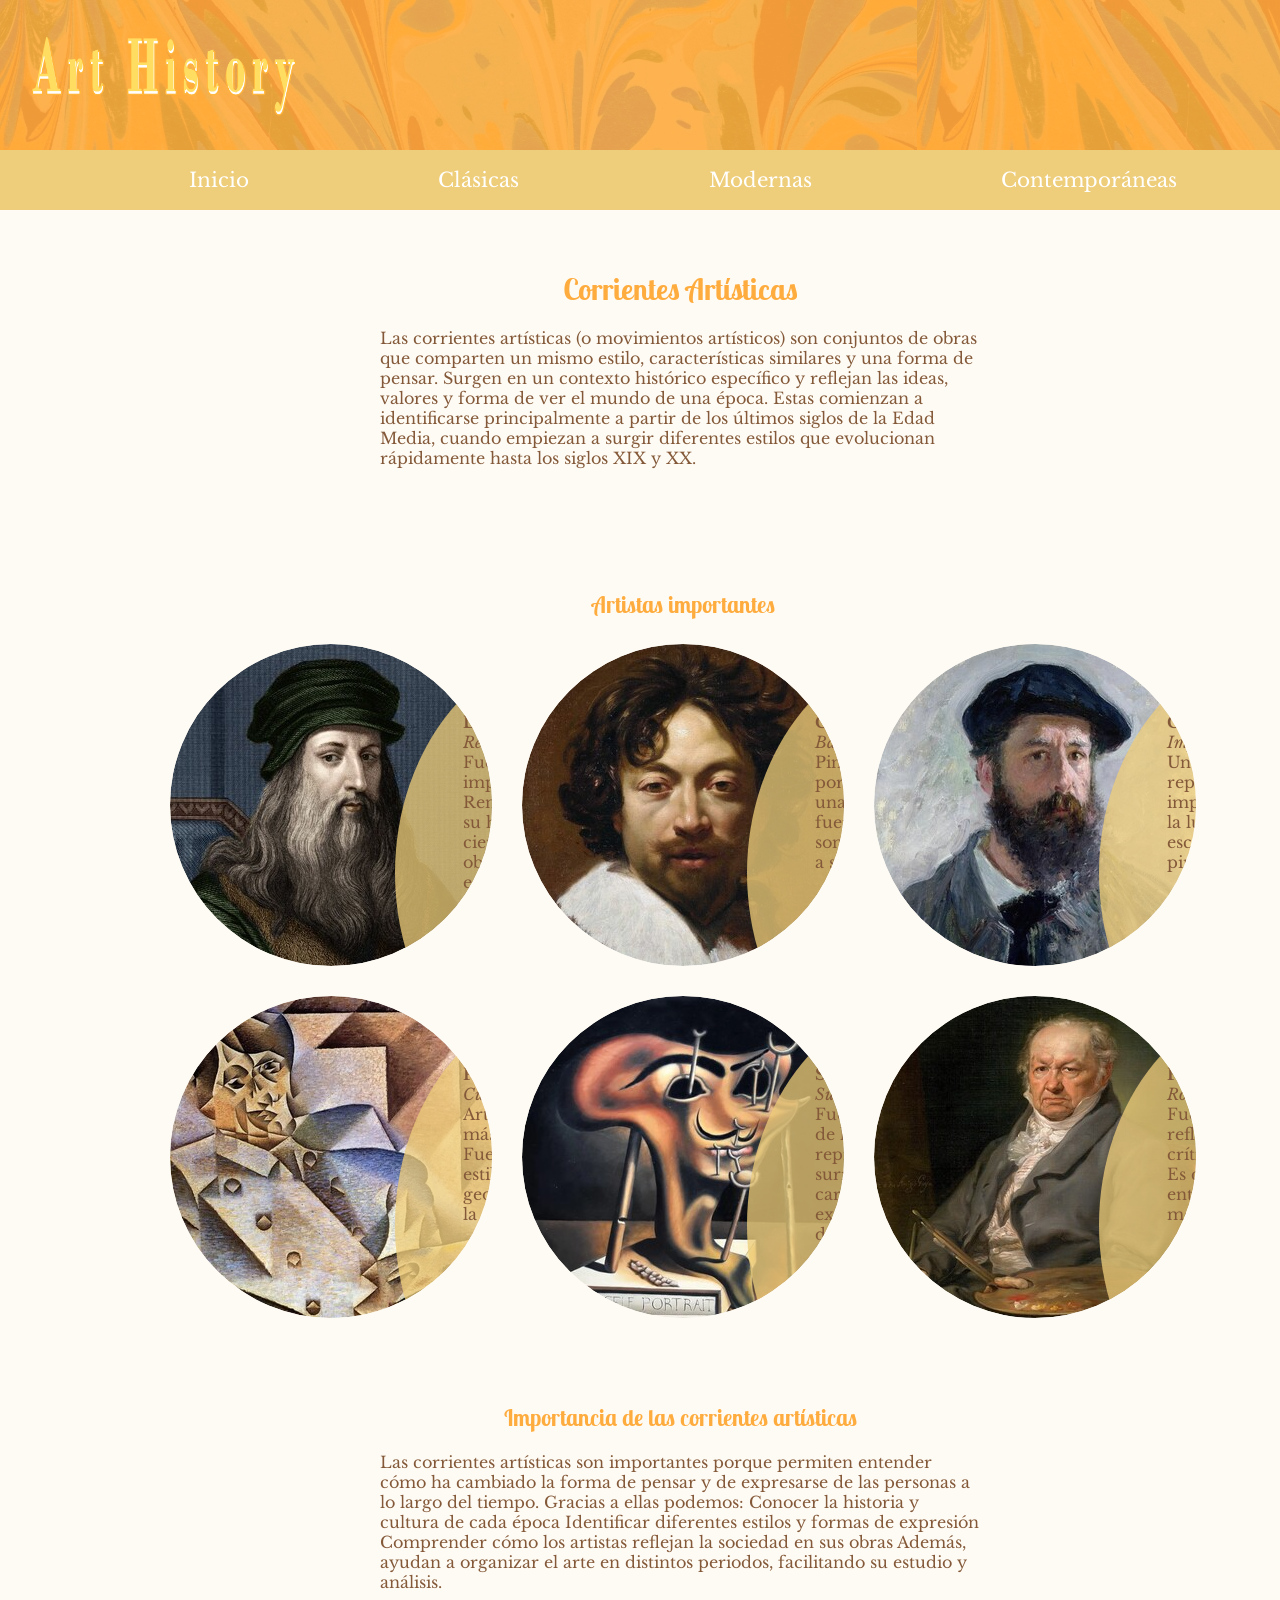
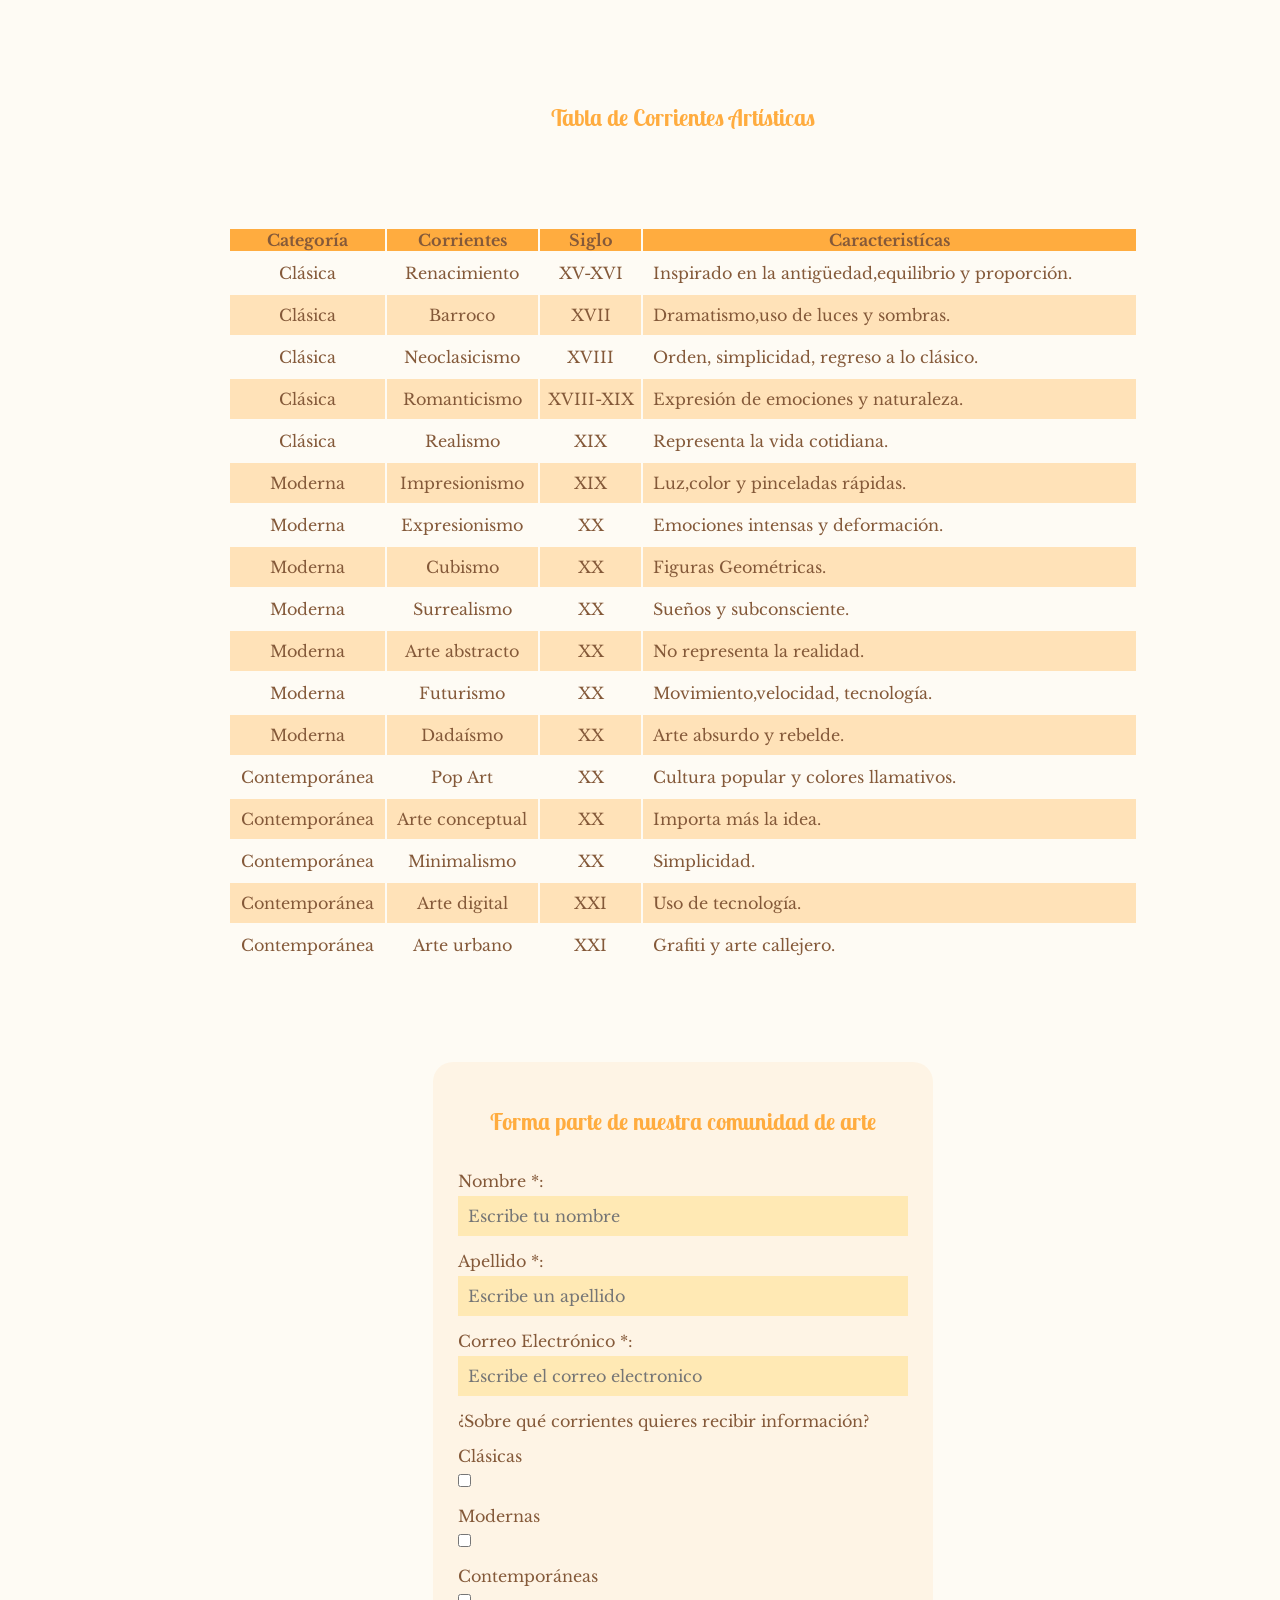
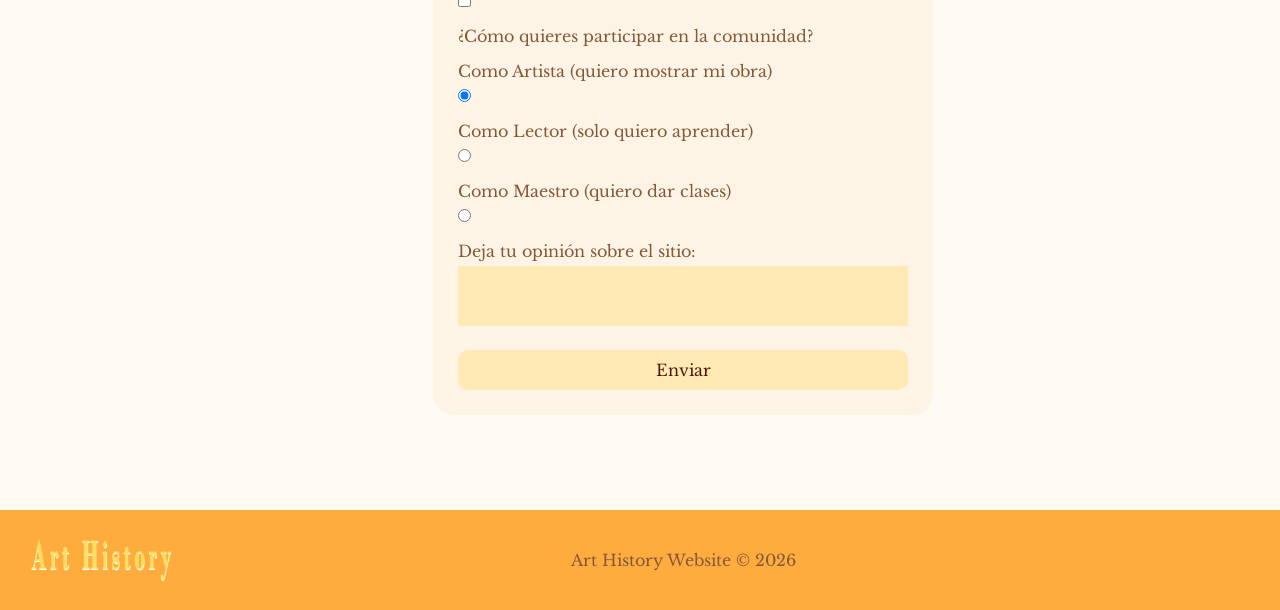
<file: index.html>
<!DOCTYPE html>
<html lang="en">

<head>
    <meta charset="UTF-8">
    <meta name="viewport" content="width=device-width, initial-scale=1.0">
    <title>Corrientes Artisticas</title>
    <link rel="stylesheet" href="css/estilo.css">
    <link href="https://fonts.googleapis.com/css2?family=Carattere&family=Libre+Baskerville:wght@400..700&family=Lobster+Two:ital,wght@0,400;0,700;1,400;1,700&display=swap" rel="stylesheet">
</head>
<body>
    <header>
        <img src="img/logo.png" alt="Logo" class="logo">
    </header>
    <nav>
        <a href="index.html">Inicio</a>
        <a href="index2.html">Clásicas</a>
        <a href="index3.html">Modernas</a>
        <a href="index4.html">Contemporáneas</a>
    </nav>
    <main>
        <section id="corrientes">
                <div class="text">
                    <h1>Corrientes Artísticas</h1>
                    <p> Las corrientes artísticas (o movimientos artísticos) son conjuntos de obras que comparten un mismo
                    estilo, características similares y una forma de pensar. Surgen en un contexto histórico específico y
                    reflejan las ideas, valores y forma de ver el mundo de una época.

                    Estas comienzan a identificarse principalmente a partir de los últimos siglos de la Edad Media, cuando
                    empiezan a surgir diferentes estilos que evolucionan rápidamente hasta los siglos XIX y XX.
                    </p>
                </div>
        </section>
        <h2>Artistas importantes</h2>
        <section id="artistas">
            
                <div class="art">
                    <img src="img/leo.jpg" alt="Leonardo da vinci">
                    <div class="info">
                        <h3>Leonardo da vinci</h3>
                        <p><i>Renacimiento</i></p>
                        <p>Fue uno de los artistas más importantes del Renacimiento. Destacó por su habilidad en la pintura, la
                        ciencia y la anatomía. Sus obras se caracterizan por el equilibrio, la proporción y el realismo.</p>
                    </div>
                </div>
            <div class="art">
                <img src="img/cara.jpg" alt="Caravaggio">
                <div class="info">
                    <h3>Caravaggio</h3>
                    <p><i>Barroco</i></p>
                    <p>Pintor italiano reconocido por el uso del claroscuro, una técnica que utiliza fuertes contrastes
                    entre luz y sombra para dar dramatismo a sus obras.</p>
                </div>
            </div>
            <div class="art">
                <img src="img/monet.jpg" alt="Claude Monet">
                <div class="info">
                    <h3>Claude Monet</h3>
                    <p><i>Impresionismo</i></p>
                    <p>Uno de los principales representantes del impresionismo. Se enfocó en la luz y el color, pintando
                    escenas al aire libre con pinceladas rápidas.</p>
                </div>
        </div>
        <div class="art">
            <img src="img/pablo.jpg" alt="Pablo picasso">
            <div class="info">
                <h3>Pablo Picasso</h3>
                <p><i>Cubismo</i></p>
                <p>Artista español y uno de los más influyentes del siglo XX. Fue cofundador del cubismo, estilo que
                    utiliza formas geométricas para representar la realidad.</p>
            </div>
        </div>
        <div class="art">
            <img src="img/dali.jpg" alt="Salvador Dalí">
            <div class="info">
                <h3>Salvador Dalí</h3>
                <p><i>Surrealismo</i></p>
                <p>Fue un artista español y uno de los principales representantes del surrealismo. Sus obras se
                    caracterizan por imágenes extrañas, sueños y elementos del subconsciente. Utilizaba detalles muy
                    precisos.</p>
            </div>
        </div>
        <div class="art">
            <img src="img/goya.jpg" alt="Francisco de Goya">
            <div class="info">
                <h3>Francisco de Goya</h3>
                <p><i>Romanticismo</i></p>
                <p>Fue un pintor español que reflejó emociones intensas y críticas sociales en sus obras. Es considerado
                un puente entre el arte clásico y el moderno.</p>
            </div>
        </div>
        </section>
        <section id="corrientes">
            <div class="text">
                <h2>Importancia de las corrientes artísticas</h2>
                <p>Las corrientes artísticas son importantes porque permiten entender cómo ha cambiado la forma de pensar y
                de expresarse de las personas a lo largo del tiempo.
                Gracias a ellas podemos:
                Conocer la historia y cultura de cada época
                Identificar diferentes estilos y formas de expresión
                Comprender cómo los artistas reflejan la sociedad en sus obras
                Además, ayudan a organizar el arte en distintos periodos, facilitando su estudio y análisis.</p>
            </div>
        </section>
        <h2>Tabla de Corrientes Artísticas</h2>
        <section id="tabla">
            <table>
                <thead>
                    <tr>
                        <th>Categoría</th>
                        <th>Corrientes</th>
                        <th>Siglo</th>
                        <th>Caracteristícas</th>
                    </tr>
                </thead>
                <tbody>
                    <tr>
                        <td>Clásica</td>
                        <td>Renacimiento</td>
                        <td>XV-XVI</td>
                        <td>Inspirado en la antigüedad,equilibrio y proporción.</td>
                    </tr>
                    <tr>
                        <td>Clásica</td>
                        <td>Barroco</td>
                        <td>XVII</td>
                        <td>Dramatismo,uso de luces y sombras.</td>
                    </tr>
                    <tr>
                        <td>Clásica</td>
                        <td>Neoclasicismo</td>
                        <td>XVIII</td>
                        <td>Orden, simplicidad, regreso a lo clásico.</td>
                    </tr>
                    <tr>
                        <td>Clásica</td>
                        <td>Romanticismo</td>
                        <td>XVIII-XIX</td>
                        <td>Expresión de emociones y naturaleza.</td>
                    </tr>
                    <tr>
                        <td>Clásica</td>
                        <td>Realismo</td>
                        <td>XIX</td>
                        <td>Representa la vida cotidiana.</td>
                    </tr>
                    <tr>
                        <td>Moderna</td>
                        <td>Impresionismo</td>
                        <td>XIX</td>
                        <td>Luz,color y pinceladas rápidas.</td>
                    </tr>
                    <tr>
                        <td>Moderna</td>
                        <td>Expresionismo</td>
                        <td>XX</td>
                        <td>Emociones intensas y deformación.</td>
                    </tr>
                    <tr>
                        <td>Moderna</td>
                        <td>Cubismo</td>
                        <td>XX</td>
                        <td>Figuras Geométricas.</td>
                    </tr>
                    <tr>
                        <td>Moderna</td>
                        <td>Surrealismo</td>
                        <td>XX</td>
                        <td>Sueños y subconsciente.</td>
                    </tr>
                    <tr>
                        <td>Moderna</td>
                        <td>Arte abstracto</td>
                        <td>XX</td>
                        <td>No representa la realidad.</td>
                    </tr>
                    <tr>
                        <td>Moderna</td>
                        <td>Futurismo</td>
                        <td>XX</td>
                        <td>Movimiento,velocidad, tecnología.</td>
                    </tr>
                    <tr>
                        <td>Moderna</td>
                        <td>Dadaísmo</td>
                        <td>XX</td>
                        <td>Arte absurdo y rebelde.</td>
                    </tr>
                    <tr>
                        <td>Contemporánea</td>
                        <td>Pop Art</td>
                        <td>XX</td>
                        <td>Cultura popular y colores llamativos.</td>
                    </tr>
                    <tr>
                        <td>Contemporánea</td>
                        <td>Arte conceptual</td>
                        <td>XX</td>
                        <td>Importa más la idea.</td>
                    </tr>
                    <tr>
                        <td>Contemporánea</td>
                        <td>Minimalismo</td>
                        <td>XX</td>
                        <td>Simplicidad.</td>
                    </tr>
                    <tr>
                        <td>Contemporánea</td>
                        <td>Arte digital</td>
                        <td>XXI</td>
                        <td>Uso de tecnología.</td>
                    </tr>
                    <tr>
                        <td>Contemporánea</td>
                        <td>Arte urbano</td>
                        <td>XXI</td>
                        <td>Grafiti y arte callejero.</td>
                    </tr>
                </tbody>
            </table>
        </section>
        <section class="formulario">
            <h2>Forma parte de nuestra comunidad de arte</h2>
            <form action="#mensaje" method="get">
                <label for="nombre" >Nombre *:</label>
                <input id="nombre" type="text" name="nombre" required placeholder="Escribe tu nombre" class="entrada">

                <label for="apellido">Apellido *:</label>
                <input id="apellido" type="text" name="apellido" required placeholder="Escribe un apellido" class="entrada">

                <label for="correo">Correo Electrónico *:</label>
                <input id="correo" type="email" name="correo" required placeholder="Escribe el correo electronico" class="entrada">
                
                <Label id="pregunta">¿Sobre qué corrientes quieres recibir información?</Label>
                
                <label for="info1">Clásicas</label>
                <input type="checkbox" id="info1" name="tema" value="clasica">

                <label for="info2">Modernas</label>
                <input type="checkbox" id="info2" name="tema" value="moderna">

                <label for="info2">Contemporáneas</label>
                <input type="checkbox" id="info3" name="tema" value="contemporaneas">

                <label>¿Cómo quieres participar en la comunidad?</label>

                <label for="artista">Como Artista (quiero mostrar mi obra)</label>
                <input type="radio" id="artista" name="tipo_miembro" value="artista" checked>

                <label for="lector">Como Lector (solo quiero aprender)</label>
                <input type="radio" id="lector" name="tipo_miembro" value="lector">

                <label for="guia">Como Maestro (quiero dar clases)</label>
                <input type="radio" id="guia" name="tipo_miembro" value="guia">

                <label for="mensaje">Deja tu opinión sobre el sitio:</label>
                <textarea name="mensaje" id="mesaje" class="entrada"></textarea>

                <input type="submit" value="Enviar">

            </form>
            <div id="mensaje" class="registro">
                <div class="confirmacion">
                    <h2 id="conf">¡Registro Recibido!</h2>
                    <p>Gracias por formar parte de nuestra comunidad de arte.</p>
                    <a href="index.html" class="volver">Volver al Inicio</a>
                </div>
            </div>
        </section>
    </main>
    <footer>
        <img src="img/logo.png" alt="Logo" class="logo">
        <p> <small> Art History Website © 2026</small></p>
    </footer>
</body>


</html>
</file>
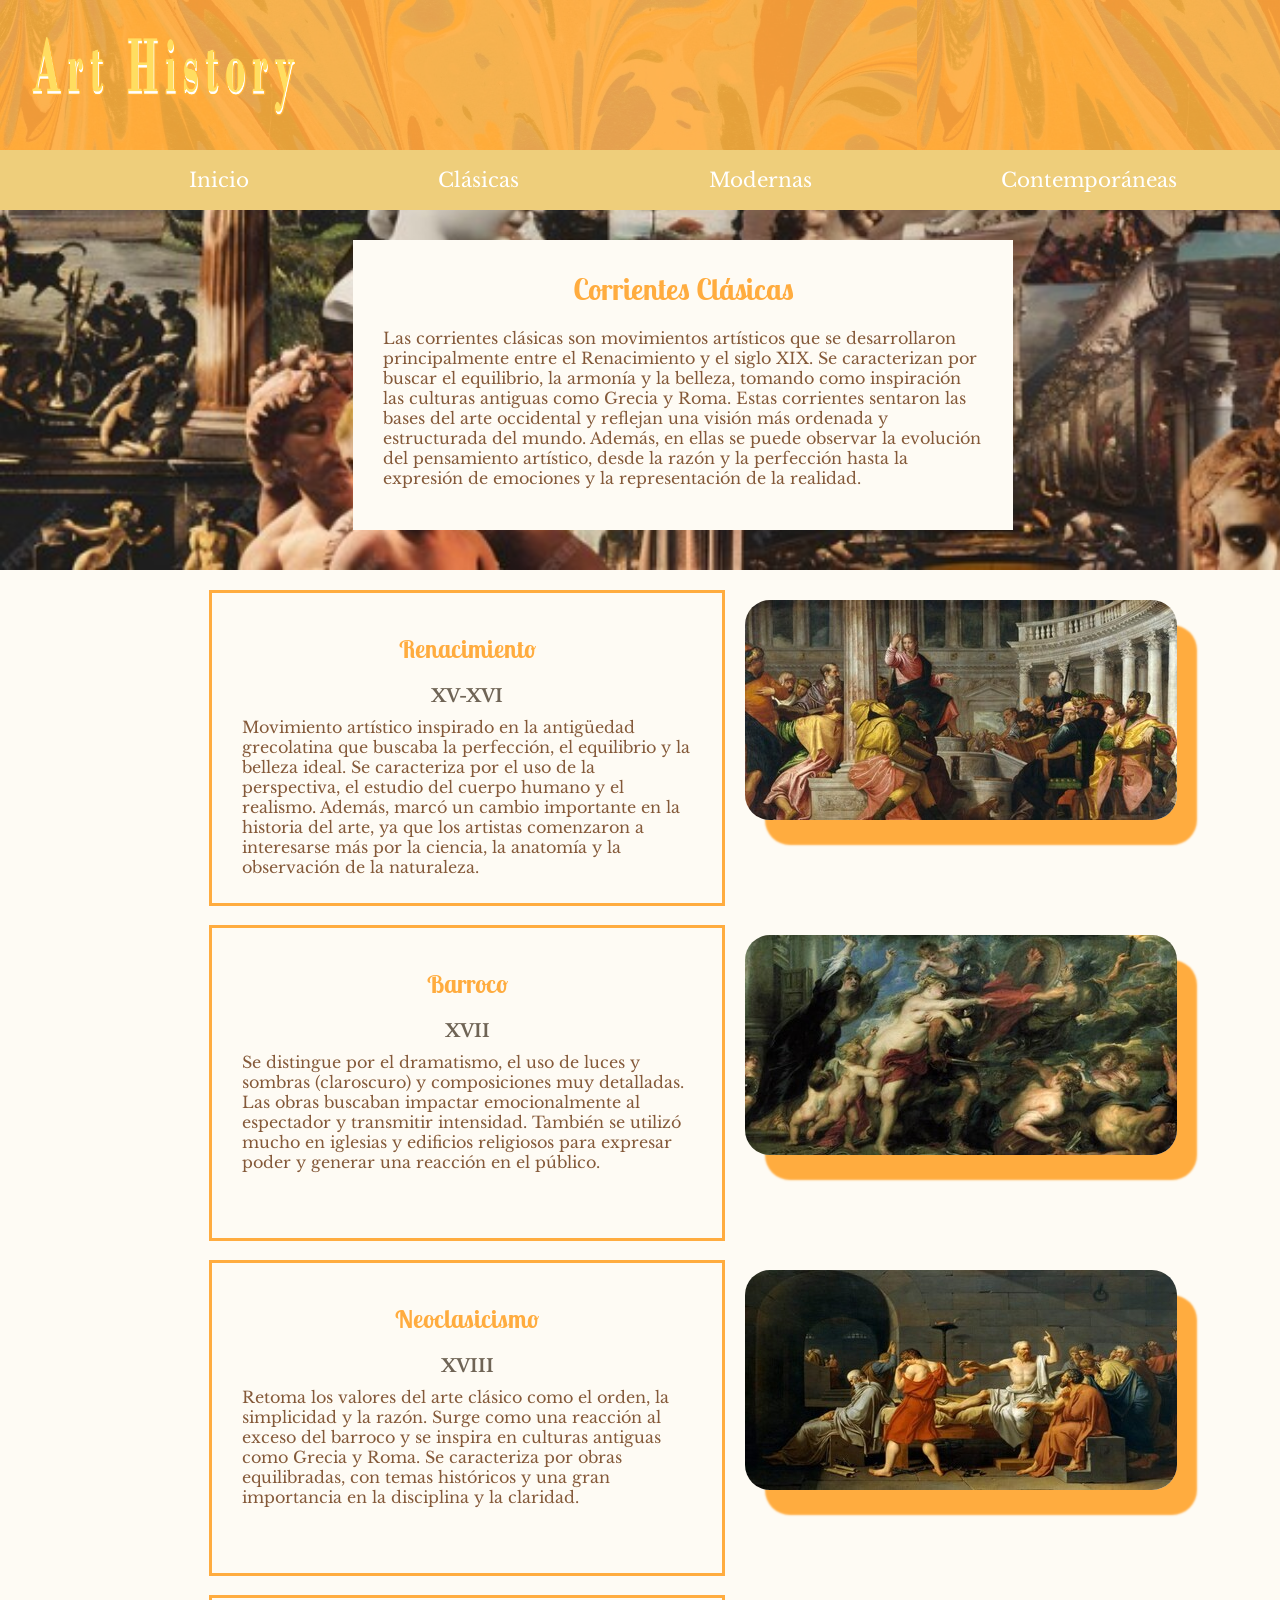
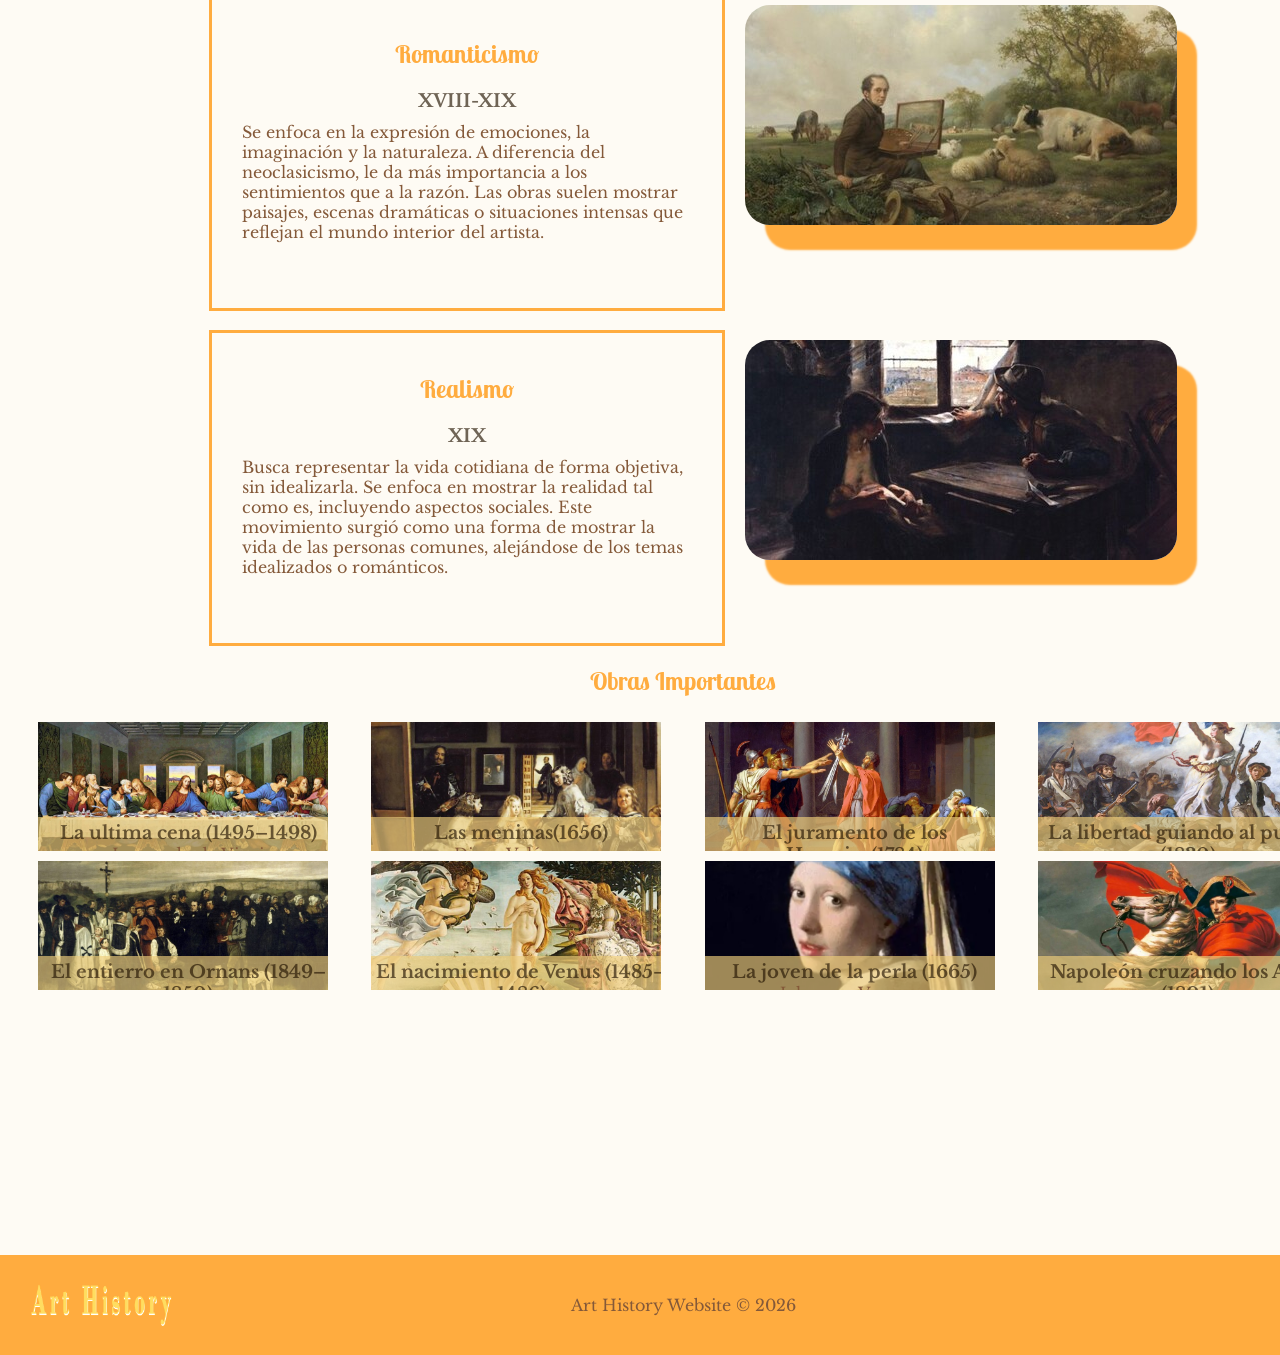
<file: index2.html>
<!DOCTYPE html>
<html lang="en">

<head>
    <meta charset="UTF-8">
    <meta name="viewport" content="width=device-width, initial-scale=1.0">
    <title>Corrientes Clásicas</title>
    <link rel="stylesheet" href="css/estilo2.css">
    <link href="https://fonts.googleapis.com/css2?family=Carattere&family=Libre+Baskerville:wght@400..700&family=Lobster+Two:ital,wght@0,400;0,700;1,400;1,700&display=swap" rel="stylesheet">
</head>

<body>
    <header>
        <img src="img/logo.png" alt="Logo" class="logo">
    </header>
    <nav>
        <a href="index.html">Inicio</a>
        <a href="index2.html">Clásicas</a>
        <a href="index3.html">Modernas</a>
        <a href="index4.html">Contemporáneas</a>
    </nav>
    <main>
        <section id="corrientes">
            <div class="texto1">
                <h1>Corrientes Clásicas</h1>
                <p>Las corrientes clásicas son movimientos artísticos que se desarrollaron principalmente entre el
                    Renacimiento y el siglo XIX. Se caracterizan por buscar el equilibrio, la armonía y la belleza,
                    tomando como inspiración las culturas antiguas como Grecia y Roma.
                    Estas corrientes sentaron las bases del arte occidental y reflejan una visión más ordenada y
                    estructurada del mundo. Además, en ellas se puede observar la evolución del pensamiento artístico,
                    desde la razón y la perfección hasta la expresión de emociones y la representación de la realidad.
                </p>
            </div>
        </section>
        <section >
            <div class="texto">
                <h2>Renacimiento</h2>
                <h3>XV-XVI</h3>
                <p>Movimiento artístico inspirado en la antigüedad grecolatina que buscaba la perfección, el equilibrio
                    y la belleza ideal. Se caracteriza por el uso de la perspectiva, el estudio del cuerpo humano y el
                    realismo.
                    Además, marcó un cambio importante en la historia del arte, ya que los artistas comenzaron a
                    interesarse más por la ciencia, la anatomía y la observación de la naturaleza.</p>
               
            </div> 
                <img src="img/rena.jpg" alt="renacimiento">
        </section>
        <section>
            <div class="texto">
                <h2>Barroco</h2>
                <h3>XVII</h3>
                <p>Se distingue por el dramatismo, el uso de luces y sombras (claroscuro) y composiciones muy
                    detalladas. Las obras buscaban impactar emocionalmente al espectador y transmitir intensidad.
                    También se utilizó mucho en iglesias y edificios religiosos para expresar poder y generar una
                    reacción en el público.</p>
            </div>
                <img src="img/barro.jpg" alt="barroco">
        </section>
        <section>
            <div class="texto">
                <h2>Neoclasicismo</h2>
                <h3>XVIII</h3>
                <p>Retoma los valores del arte clásico como el orden, la simplicidad y la razón. Surge como una reacción
                    al exceso del barroco y se inspira en culturas antiguas como Grecia y Roma.
                    Se caracteriza por obras equilibradas, con temas históricos y una gran importancia en la disciplina
                    y la claridad.</p>
            </div>
                <img src="img/neo.jpg" alt="neoclasicismo">
        </section>
        <section>
            <div class="texto">
                <h2>Romanticismo</h2>
                <h3>XVIII-XIX</h3>
                <p>Se enfoca en la expresión de emociones, la imaginación y la naturaleza. A diferencia del
                    neoclasicismo, le da más importancia a los sentimientos que a la razón.
                    Las obras suelen mostrar paisajes, escenas dramáticas o situaciones intensas que reflejan el mundo
                    interior del artista.</p>
            </div>
                <img src="img/rom.jpg" alt="Romanticismo">
        </section>
        <section>
            <div class="texto">
                <h2>Realismo</h2>
                <h3>XIX</h3>
                <p>Busca representar la vida cotidiana de forma objetiva, sin idealizarla. Se enfoca en mostrar la
                    realidad tal como es, incluyendo aspectos sociales.
                    Este movimiento surgió como una forma de mostrar la vida de las personas comunes, alejándose de los
                    temas idealizados o románticos.</p>
            </div>
                <img src="img/real.jpg" alt="Realismo">
        </section>
        <h2>Obras Importantes</h2>
        <section id="cuadros">
            <div class="obras">
                <img src="img/img2/ultima.jpg" alt="La ultima cena">
                <div class="info">
                    <h3>La ultima cena (1495–1498)</h3>
                    <p>Leonardo da Vinci</p>
                    <p>Renacimiento</p>
                </div>
            </div>
            <div class="obras">
                <img src="img/img2/meninas.jpg" alt="Las meninas">
                <div class="info">
                    <h3>Las meninas(1656)</h3>
                    <p>Diego Velázquez</p>
                    <p>Barroco</p>
                </div>
            </div>
            <div class="obras">
                <img src="img/img2/jura.jpg" alt="El juramento de los Horacios">
                <div class="info">
                    <h3>El juramento de los Horacios(1784)</h3>
                    <p>Jacques-Louis David</p>
                    <p>Neoclasicismo</p>
                </div>
            </div>
            <div class="obras">
                <img src="img/img2/guia.jpg" alt="La libertad guiando al pueblo">
                <div class="info">
                    <h3>La libertad guiando al pueblo (1830)</h3>
                    <p>Eugène Delacroix</p>
                    <p>Romanticismo</p>
                </div>
            </div>
            <div class="obras">
                <img src="img/img2/entie.jpg" alt="El entierro en ornans">
                <div class="info">
                    <h3>El entierro en Ornans (1849–1850)</h3>
                    <p>Gustave Courbet </p>
                    <p>Realismo</p>
                </div>
            </div>
            <div class="obras">
                <img src="img/img2/venus.jpg" alt="El nacimiento de venus">
                <div class="info">
                    <h3>El nacimiento de Venus (1485–1486)</h3>
                    <p>Sandro Botticelli</p>
                    <p> Renacimiento</p>
                </div>
            </div>
            <div class="obras">
                <img src="img/img2/perla.jpg" alt="La joven de la perla ">
                <div class="info">
                    <h3>La joven de la perla (1665) </h3>
                    <p>Johannes Vermeer</p>
                    <p> Barroco</p>
                </div>
            </div>
            <div class="obras">
                <img src="img/img2/napo.jpg" alt="Napoleón cruzando los Alpes">
                <div class="info">
                    <h3>Napoleón cruzando los Alpes (1801)</h3>
                    <p>Jacques-Louis David</p>
                    <p>Neoclasicismo</p>
                </div>
            </div>
        </section>

    </main>
    <footer>
        <img src="img/logo.png" alt="Logo" class="logo">
        <p>Art History Website © 2026</p>
    </footer>

</body>

</html>
</file>
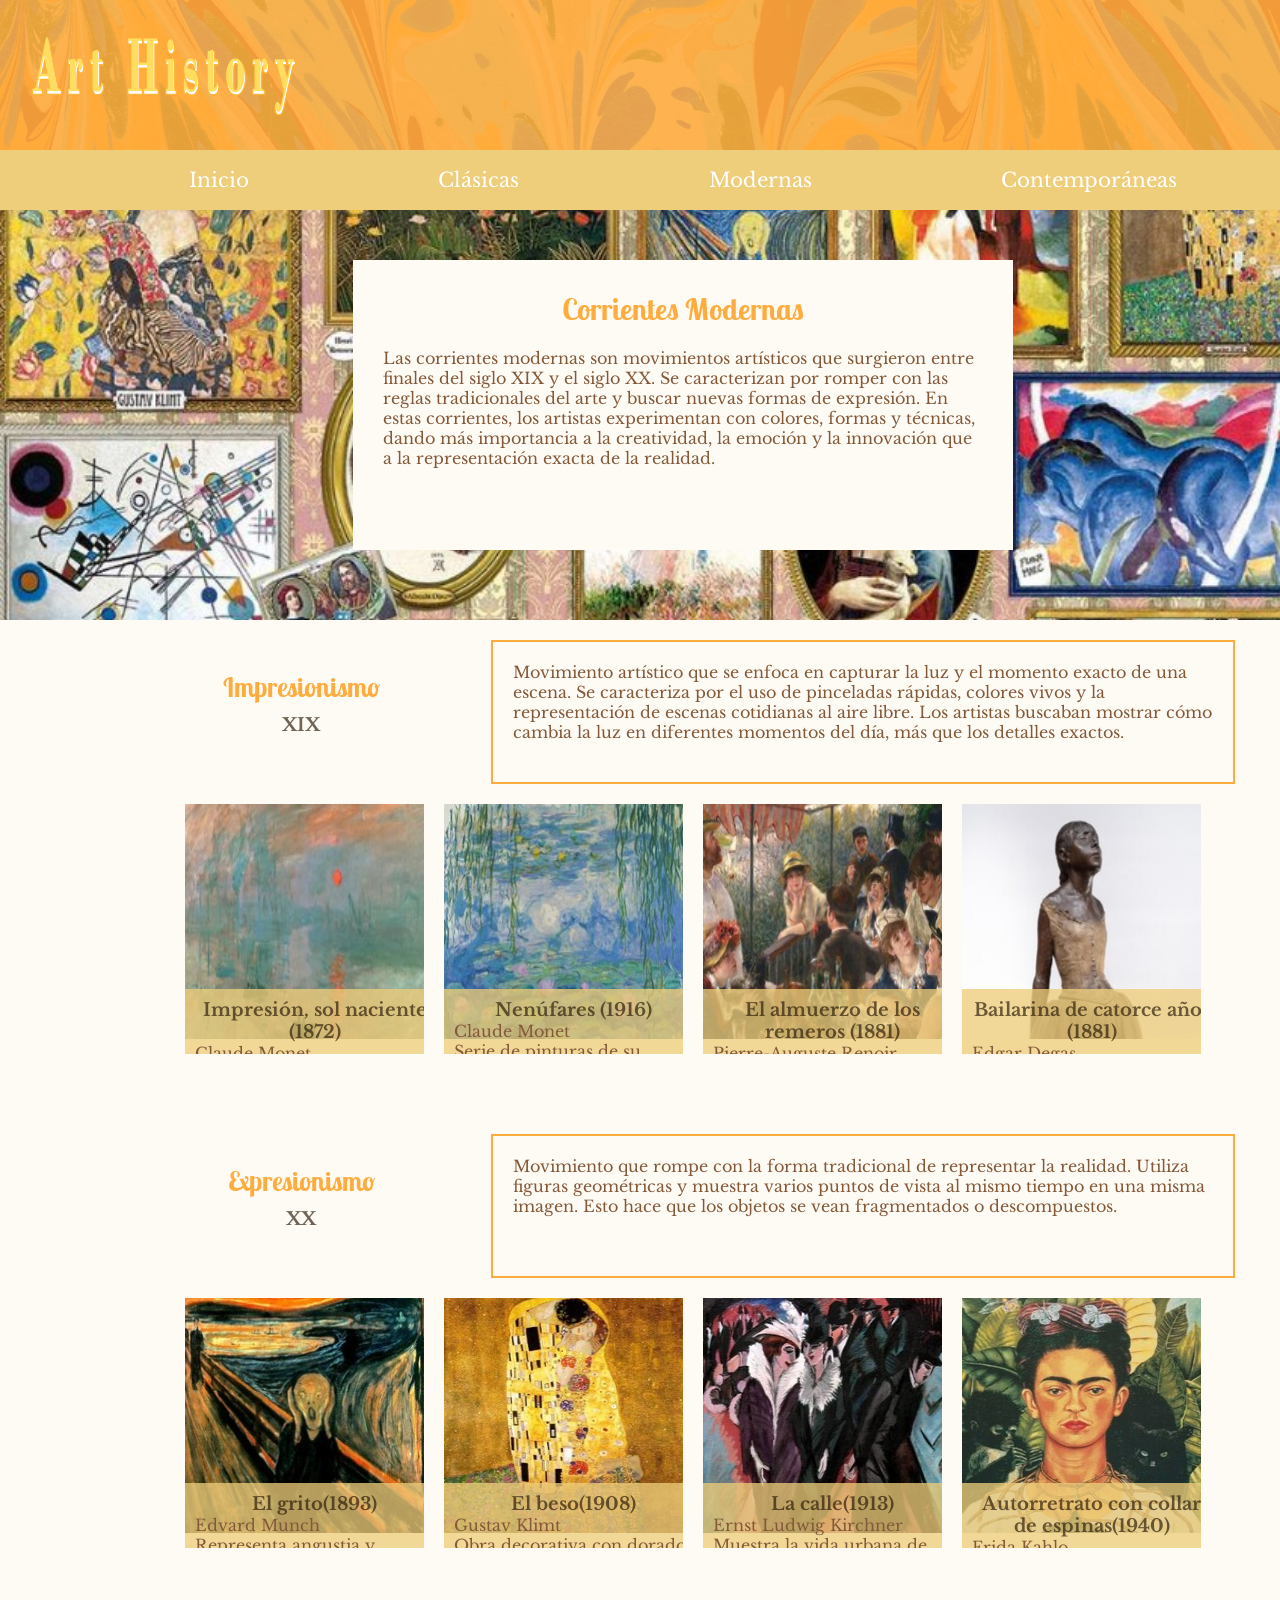
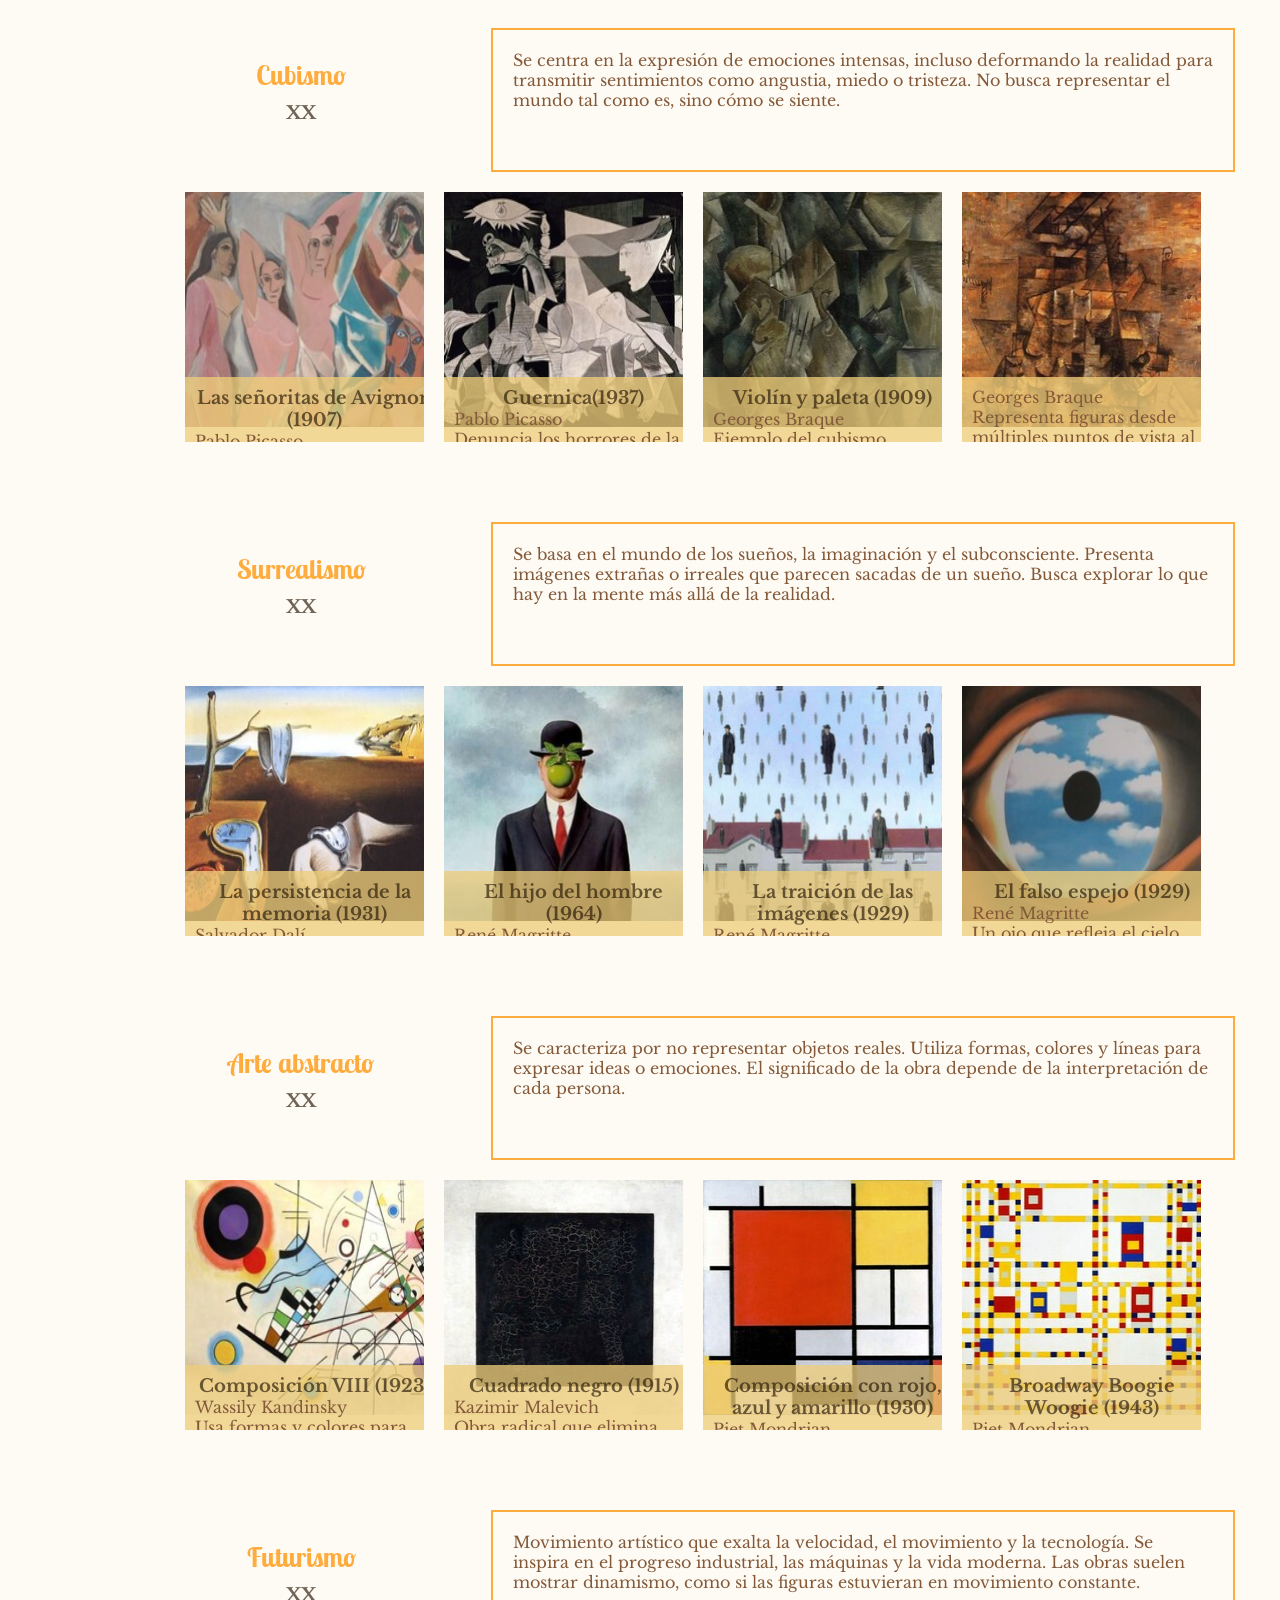
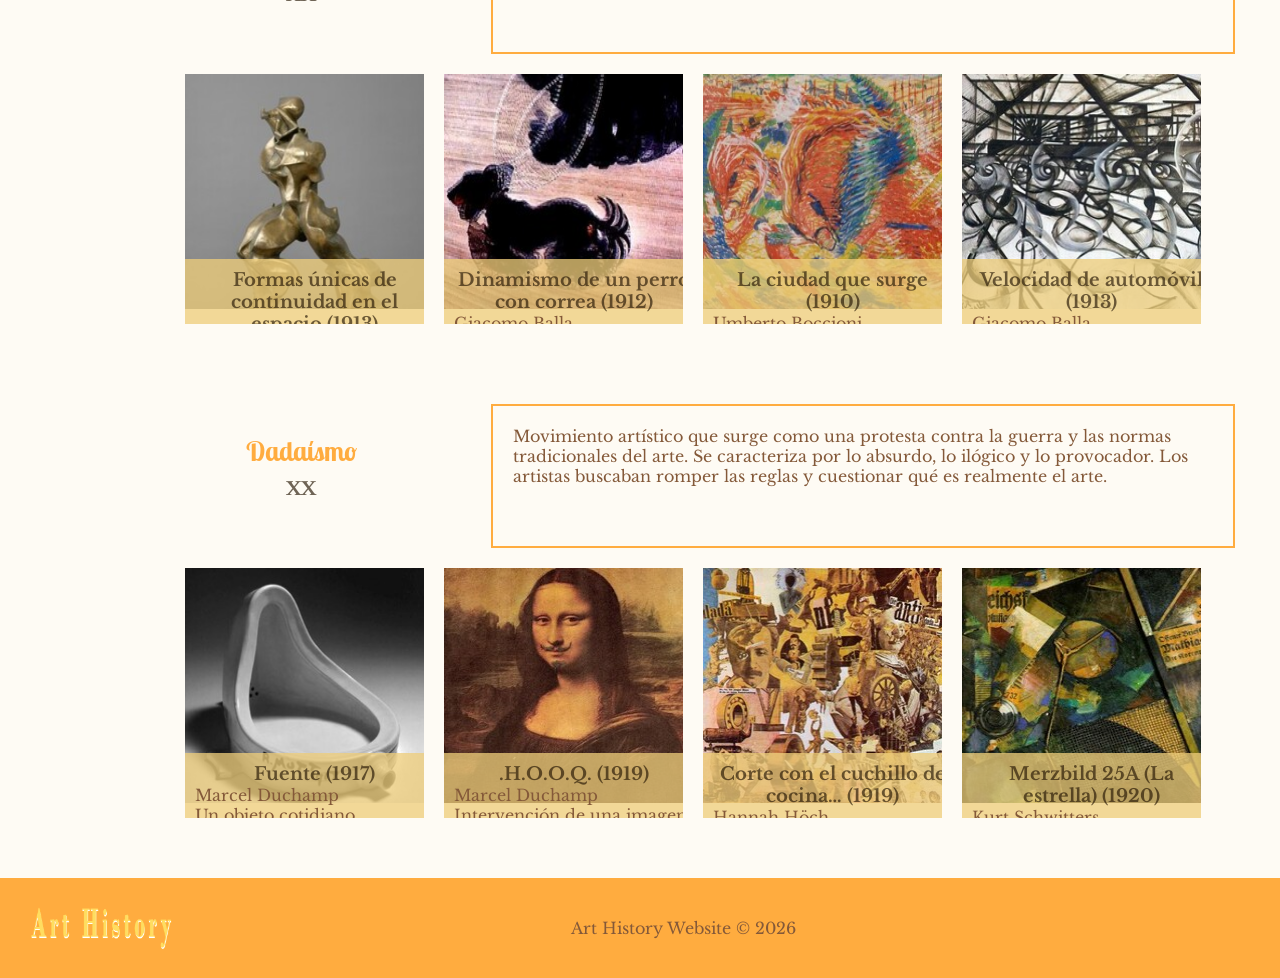
<file: index3.html>
<!DOCTYPE html>
<html lang="en">

<head>
    <meta charset="UTF-8">
    <meta name="viewport" content="width=device-width, initial-scale=1.0">
    <title>Corrientes Modernas</title>
    <link rel="stylesheet" href="css/estilo3.css">
    <link
        href="https://fonts.googleapis.com/css2?family=Carattere&family=Libre+Baskerville:wght@400..700&family=Lobster+Two:ital,wght@0,400;0,700;1,400;1,700&display=swap"
        rel="stylesheet">
</head>

<body>
    <header>
        <img src="img/logo.png" alt="Logo" class="logo">
    </header>
    <nav>
        <a href="index.html">Inicio</a>
        <a href="index2.html">Clásicas</a>
        <a href="index3.html">Modernas</a>
        <a href="index4.html">Contemporáneas</a>
    </nav>
    <main>
        <section id="s1">
            <div class="corrientes">
                <h1>Corrientes Modernas</h1>
                <p>Las corrientes modernas son movimientos artísticos que surgieron entre finales del siglo XIX y el
                    siglo XX. Se caracterizan por romper con las reglas tradicionales del arte y buscar nuevas formas de
                    expresión.
                    En estas corrientes, los artistas experimentan con colores, formas y técnicas, dando más importancia
                    a la creatividad, la emoción y la innovación que a la representación exacta de la realidad.</p>
            </div>
        </section>
        <section>
            <div class="titulos">
                <h2>Impresionismo</h2>
                <h3>XIX</h3>
            </div>
            <div class="info2">
                <p>Movimiento artístico que se enfoca en capturar la luz y el momento exacto de una escena. Se
                    caracteriza por el uso de pinceladas rápidas, colores vivos y la representación de escenas
                    cotidianas al aire libre.
                    Los artistas buscaban mostrar cómo cambia la luz en diferentes momentos del día, más que los
                    detalles exactos.</p>
            </div>
            <div class="galeria">
                <div class="obras">
                    <img src="img/img3/imp.jpg" alt="impresión, sol naciente">
                    <div class="info">
                        <h3>Impresión, sol naciente (1872)</h3>
                        <p>Claude Monet</p>
                        <p>Captura el amanecer en un puerto con pinceladas sueltas. Esta obra dio nombre al
                            impresionismo.</p>
                    </div>
                </div>
                <div class="obras">
                    <img src="img/img3/nenu.jpg" alt="Nenúfares">
                    <div class="info">
                        <h3>Nenúfares (1916)</h3>
                        <p>Claude Monet</p>
                        <p>Serie de pinturas de su jardín donde estudia la luz y el reflejo del agua.</p>
                    </div>
                </div>
                <div class="obras">
                    <img src="img/img3/almu.jpg" alt="El almuerzo de los remeros">
                    <div class="info">
                        <h3>El almuerzo de los remeros (1881)</h3>
                        <p>Pierre-Auguste Renoir</p>
                        <p>Escena social llena de luz, donde se muestra la convivencia y alegría de la vida cotidiana.
                        </p>
                    </div>
                </div>
                <div class="obras">
                    <img src="img/img3/bail.jpg" alt="Bailarina de catorce años">
                    <div class="info">
                        <h3>Bailarina de catorce años (1881)</h3>
                        <p>Edgar Degas</p>
                        <p>Escultura realista que muestra el esfuerzo y disciplina de las bailarinas.</p>
                    </div>
                </div>
            </div>
        </section>
        <section>
            <div class="titulos">
                <h2>Expresionismo</h2>
                <h3>XX</h3>
            </div>
            <div class="info2">
                <p>Movimiento que rompe con la forma tradicional de representar la realidad. Utiliza figuras geométricas
                    y muestra varios puntos de vista al mismo tiempo en una misma imagen.
                    Esto hace que los objetos se vean fragmentados o descompuestos.</p>
            </div>
            <div class="galeria">
                <div class="obras">
                    <img src="img/img3/grito.jpg" alt="El grito">
                    <div class="info">
                        <h3>El grito(1893)</h3>
                        <p>Edvard Munch</p>
                        <p>Representa angustia y ansiedad con colores intensos y formas distorsionadas.</p>
                    </div>
                </div>
                <div class="obras">
                    <img src="img/img3/beso.jpg" alt="El beso">
                    <div class="info">
                        <h3>El beso(1908)</h3>
                        <p>Gustav Klimt</p>
                        <p>Obra decorativa con dorado que simboliza amor y unión.</p>
                    </div>
                </div>
                <div class="obras">
                    <img src="img/img3/calle.jpg" alt="La calle">
                    <div class="info">
                        <h3>La calle(1913)</h3>
                        <p>Ernst Ludwig Kirchner</p>
                        <p>Muestra la vida urbana de forma inquietante y emocional.</p>
                    </div>
                </div>
                <div class="obras">
                    <img src="img/img3/frida.jpg" alt="Autorretrato con collar de espinas">
                    <div class="info">
                        <h3>Autorretrato con collar de espinas(1940)</h3>
                        <p>Frida Kahlo</p>
                        <p>Expresa dolor físico y emocional a través de símbolos personales.</p>
                    </div>
                </div>
            </div>
        </section>
        <section>
            <div class="titulos">
                <h2>Cubismo</h2>
                <h3>XX</h3>
            </div>
            <div class="info2">
                <p>Se centra en la expresión de emociones intensas, incluso deformando la realidad para transmitir
                    sentimientos como angustia, miedo o tristeza.
                    No busca representar el mundo tal como es, sino cómo se siente.</p>
            </div>
            <div class="galeria">
                <div class="obras">
                    <img src="img/img3/las.jpg" alt="Las señoritas de Avignon">
                    <div class="info">
                        <h3>Las señoritas de Avignon (1907)</h3>
                        <p>Pablo Picasso</p>
                        <p>Rompe con la perspectiva tradicional usando formas geométricas.</p>
                    </div>
                </div>
                <div class="obras">
                    <img src="img/img3/guar.jpg" alt="Guernica">
                    <div class="info">
                        <h3>Guernica(1937)</h3>
                        <p>Pablo Picasso</p>
                        <p>Denuncia los horrores de la guerra con imágenes impactantes en blanco y negro.</p>
                    </div>
                </div>
                <div class="obras">
                    <img src="img/img3/violin.jpg" alt="Violín y paleta">
                    <div class="info">
                        <h3>Violín y paleta (1909)</h3>
                        <p>Georges Braque</p>
                        <p>Ejemplo del cubismo analítico, donde los objetos se fragmentan.</p>
                    </div>
                </div>
                <div class="obras">
                    <img src="img/img3/gui.jpg" alt="Hombre con guitarra">
                    <div class="info">
                        <h3 class="info">Hombre con guitarra (1911)</h3>
                        <p>Georges Braque</p>
                        <p>Representa figuras desde múltiples puntos de vista al mismo tiempo.</p>
                    </div>
                </div>
            </div>
        </section>
        <section>
            <div class="titulos">
                <h2>Surrealismo</h2>
                <h3>XX</h3>
            </div>
            <div class="info2">
                <p>Se basa en el mundo de los sueños, la imaginación y el subconsciente. Presenta imágenes extrañas o
                    irreales que parecen sacadas de un sueño.
                    Busca explorar lo que hay en la mente más allá de la realidad.</p>
            </div>
            <div class="galeria">
                <div class="obras">
                    <img src="img/img3/reloj.jpg" alt="La persistencia de la memoria (1931) ">
                    <div class="info">
                        <h3>La persistencia de la memoria (1931) </h3>
                        <p>Salvador Dalí</p>
                        <p>Relojes derretidos que simbolizan el paso del tiempo de forma irreal.</p>
                    </div>
                </div>
                <div class="obras">
                    <img src="img/img3/hombre.jpg" alt="El hijo del hombre (1964)">
                    <div class="info">
                        <h3>El hijo del hombre (1964)</h3>
                        <p>René Magritte</p>
                        <p>Oculta el rostro con una manzana, cuestionando lo visible.</p>
                    </div>
                </div>
                <div class="obras">
                    <img src="img/img3/traicion.jpg" alt="La traición de las imágenes (1929)">
                    <div class="info">
                        <h3>La traición de las imágenes (1929)</h3>
                        <p> René Magritte</p>
                        <p>Muestra una pipa con el texto “esto no es una pipa”, jugando con la realidad.</p>
                    </div>
                </div>
                <div class="obras">
                    <img src="img/img3/ojo.jpg" alt="El falso espejo (1929)">
                    <div class="info">
                        <h3>El falso espejo (1929)</h3>
                        <p>René Magritte</p>
                        <p>Un ojo que refleja el cielo, mezclando percepción y realidad.</p>
                    </div>
                </div>
            </div>
        </section>
        <section>
            <div class="titulos">
                <h2>Arte abstracto</h2>
                <h3>XX</h3>
            </div>
            <div class="info2">
                <p>Se caracteriza por no representar objetos reales. Utiliza formas, colores y líneas para expresar
                    ideas o emociones.
                    El significado de la obra depende de la interpretación de cada persona.</p>
            </div>
            <div class="galeria">
                <div class="obras">
                    <img src="img/img3/comp.jpg" alt="Composición VIII (1923)">
                    <div class="info">
                        <h3>Composición VIII (1923)</h3>
                        <p>Wassily Kandinsky</p>
                        <p>Usa formas y colores para transmitir emociones sin representar objetos reales.</p>
                    </div>
                </div>
                    <div class="obras">
                        <img src="img/img3/cuadr.jpg" alt="Cuadrado negro (1915)">
                        <div class="info">
                            <h3>Cuadrado negro (1915)</h3>
                            <p>Kazimir Malevich</p>
                            <p>Obra radical que elimina toda representación y se centra en la forma pura.</p>
                        </div>
                    </div>
                    
                    <div class="obras">
                        <img src="img/img3/rojo.jpg" alt="Composición con rojo, azul y amarillo (1930) ">
                        <div class="info">
                            <h3>Composición con rojo, azul y amarillo (1930)</h3>
                            <p>Piet Mondrian</p>
                            <p>Equilibrio visual con líneas y colores básicos.</p>
                        </div>
                    </div>
                    <div class="obras">
                        <img src="img/img3/brod.jpg" alt="Broadway Boogie Woogie (1943)">
                        <div class="info">
                            <h3>Broadway Boogie Woogie (1943)</h3>
                            <p>Piet Mondrian</p>
                            <p>Inspirada en la ciudad de Nueva York y su ritmo dinámico.</p>
                        </div>
                    </div>
            </div>
        </section>
        <section>
            <div class="titulos">
                <h2>Futurismo</h2>
                <h3>XX</h3>
            </div>
            <div class="info2">
                <p>Movimiento artístico que exalta la velocidad, el movimiento y la tecnología. Se inspira en el
                    progreso industrial, las máquinas y la vida moderna.
                    Las obras suelen mostrar dinamismo, como si las figuras estuvieran en movimiento constante.</p>
            </div>
            <div class="galeria">
                <div class="obras">
                    <img src="img/img3/form.jpg" alt="Formas únicas de continuidad en el espacio (1913)">
                    <div class="info">
                        <h3>Formas únicas de continuidad en el espacio (1913)</h3>
                        <p> Umberto Boccioni</p>
                        <p>Escultura que transmite movimiento y velocidad.</p>
                    </div>
                </div>
                <div class="obras">
                    <img src="img/img3/perro.jpg" alt="Dinamismo de un perro con correa (1912)">
                    <div class="info">
                        <h3>Dinamismo de un perro con correa (1912)</h3>
                        <p>Giacomo Balla</p>
                        <p>Muestra el movimiento repitiendo las formas.</p>
                    </div>
                </div>
                <div class="obras">
                    <img src="img/img3/ciud.jpg" alt="La ciudad que surge (1910)">
                    <div class="info">
                        <h3>La ciudad que surge (1910)</h3>
                        <p>Umberto Boccioni</p>
                        <p>Representa el crecimiento urbano y la energía moderna.</p>
                    </div>
                </div>
                <div class="obras">
                    <img src="img/img3/velo.jpg" alt="Velocidad de automóvil (1913)">
                    <div class="info">
                        <h3>Velocidad de automóvil (1913)</h3>
                        <p>Giacomo Balla</p>
                        <p>Expresa rapidez y tecnología con líneas dinámas.</p>
                    </div>
                </div>
            </div>
        </section>
        <section>
            <div class="titulos">
                <h2>Dadaísmo</h2>
                <h3>XX</h3>
            </div>
            <div class="info2">
                <p>Movimiento artístico que surge como una protesta contra la guerra y las normas tradicionales del
                    arte. Se caracteriza por lo absurdo, lo ilógico y lo provocador.
                    Los artistas buscaban romper las reglas y cuestionar qué es realmente el arte.</p>
            </div>
            <div class="galeria">
                <div class="obras">
                    <img src="img/img3/fuente.jpg" alt="Fuente (1917)">
                    <div class="info">
                        <h3>Fuente (1917)</h3>
                        <p> Marcel Duchamp</p>
                        <p>Un objeto cotidiano convertido en arte para provocar y cuestionar.</p>
                    </div>
                </div>
                <div class="obras">
                    <img src="img/img3/lh.jpg" alt="L.H.O.O.Q. (1919)">
                    <div class="info">
                        <h3>.H.O.O.Q. (1919)</h3>
                        <p>Marcel Duchamp</p>
                        <p>Intervención de una imagen famosa para desafiar el arte tradicional.</p>
                    </div>
                </div>
                <div class="obras">
                    <img src="img/img3/corte.jpg" alt="Corte con el cuchillo de cocina… (1919)">
                    <div class="info">
                        <h3>Corte con el cuchillo de cocina… (1919)</h3>
                        <p> Hannah Höch</p>
                        <p>Collage que critica la sociedad y la política.</p>
                    </div>
                </div>
                <div class="obras">
                    <img src="img/img3/maz.jpg" alt="Merzbild 25A (La estrella) (1920)">
                    <div class="info">
                        <h3>Merzbild 25A (La estrella) (1920)</h3>
                        <p>Kurt Schwitters</p>
                        <p>Composición hecha con materiales reciclados.</p>
                    </div>
                </div>
            </div>
        </section>

        <footer>
            <img src="img/logo.png" alt="Logo" class="logo">
            <p>Art History Website © 2026</p>
        </footer>

</body>

</html>
</file>
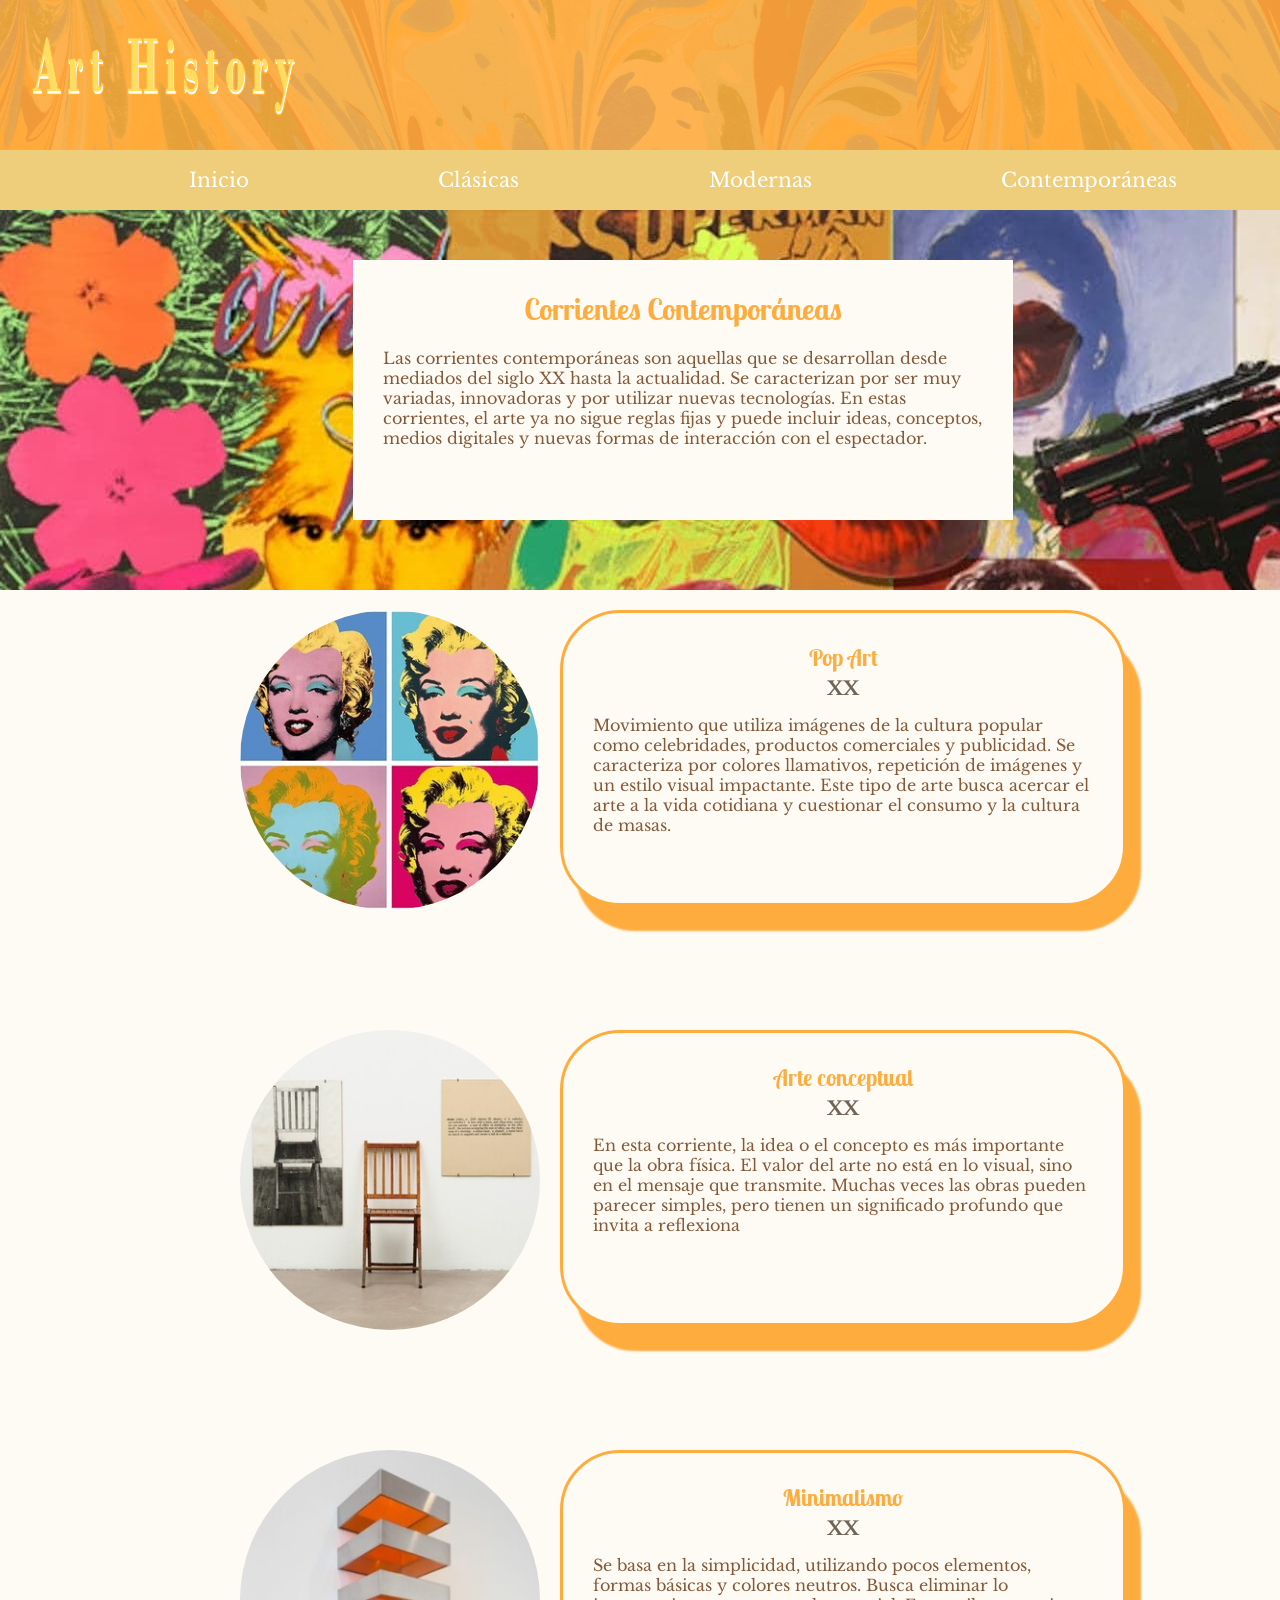
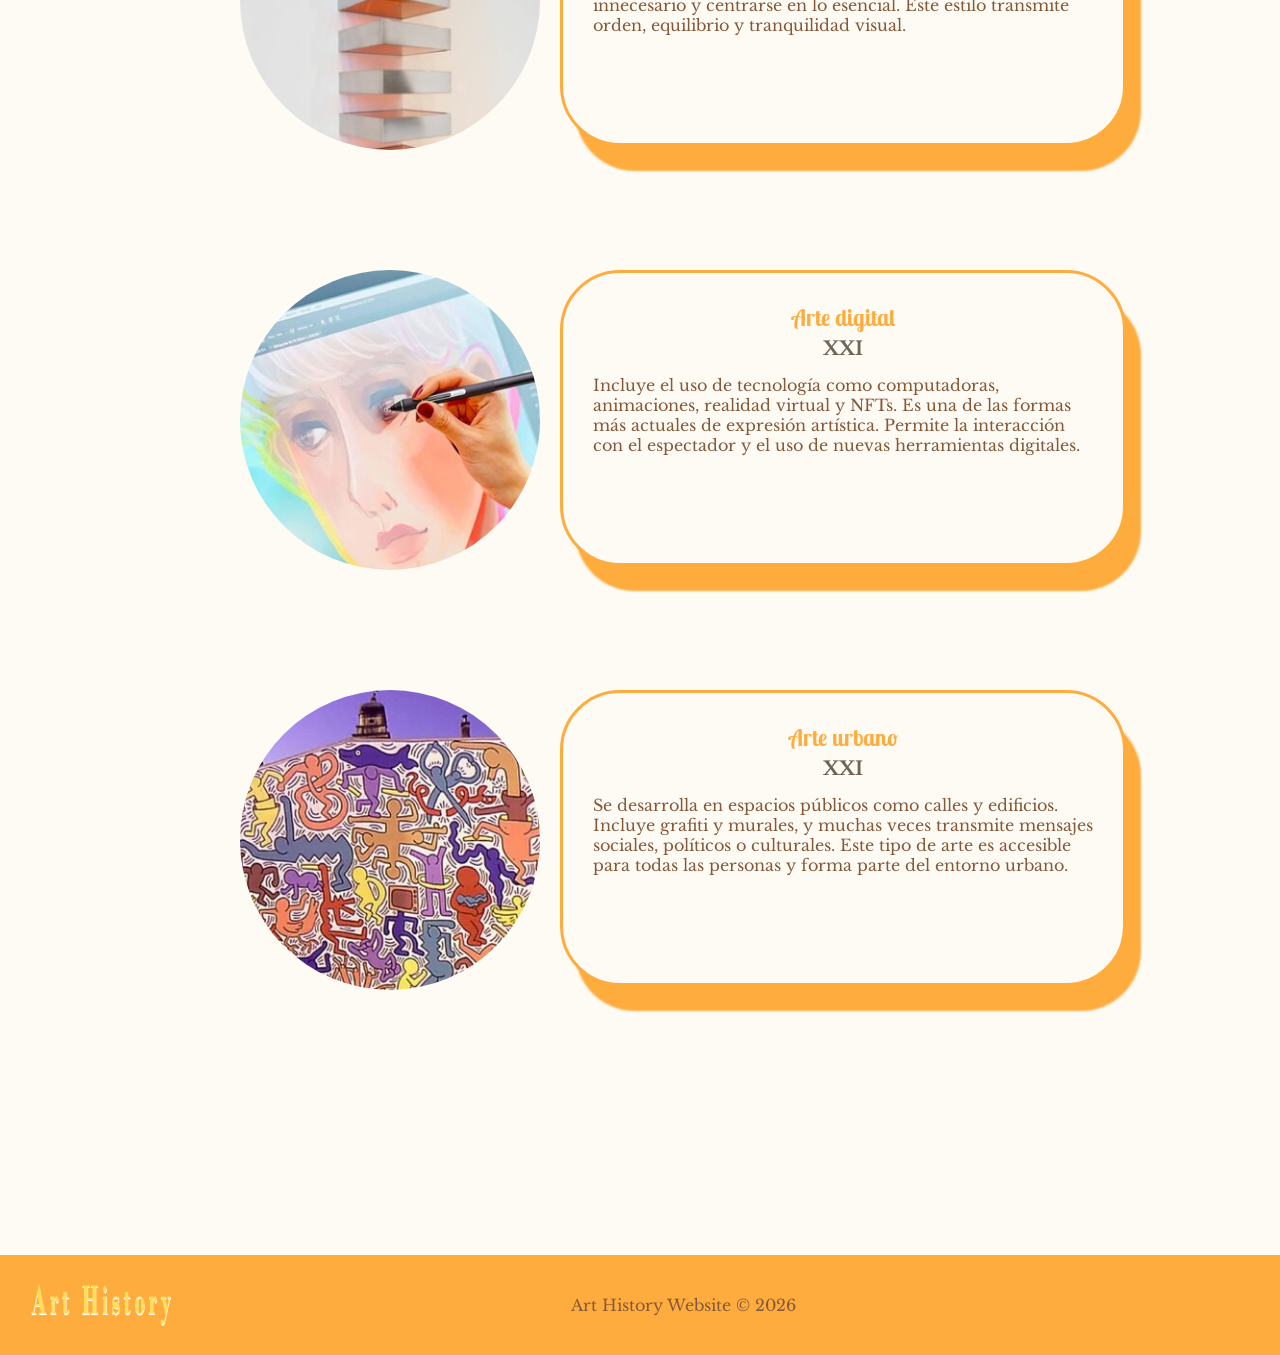
<file: index4.html>
<!DOCTYPE html>
<html lang="en">

<head>
    <meta charset="UTF-8">
    <meta name="viewport" content="width=device-width, initial-scale=1.0">
    <title>Corrientes Contemporaneas</title>
    <link rel="stylesheet" href="css/estilo4.css">
    <link href="https://fonts.googleapis.com/css2?family=Carattere&family=Libre+Baskerville:wght@400..700&family=Lobster+Two:ital,wght@0,400;0,700;1,400;1,700&display=swap" rel="stylesheet">
</head>

<body>
    <header>
        <img src="img/logo.png" alt="Logo" class="logo">
    </header>
    <nav>
        <a href="index.html">Inicio</a>
        <a href="index2.html">Clásicas</a>
        <a href="index3.html">Modernas</a>
        <a href="index4.html">Contemporáneas</a>

    </nav>
    <main>
        <section id="corrientes">
            <div class="texto1">
                <h1>Corrientes Contemporáneas</h1>
                <p> Las corrientes contemporáneas son aquellas que se desarrollan desde mediados del siglo XX hasta la
                    actualidad. Se caracterizan por ser muy variadas, innovadoras y por utilizar nuevas tecnologías.

                    En estas corrientes, el arte ya no sigue reglas fijas y puede incluir ideas, conceptos, medios
                    digitales y nuevas formas de interacción con el espectador.
                </p>
            </div>
        </section>
        <section>
            <div class="cir">
                <img src="img/pop.jpg" alt="pop art">
            </div>
            <div class="info">
                <h2>Pop Art</h2>
                <h3>XX</h3>
                <p>Movimiento que utiliza imágenes de la cultura popular como celebridades, productos comerciales y
                    publicidad. Se caracteriza por colores llamativos, repetición de imágenes y un estilo visual
                    impactante.
                    Este tipo de arte busca acercar el arte a la vida cotidiana y cuestionar el consumo y la cultura de
                    masas.</p>
            </div>
        </section>
        <section>
            <div class="cir">
                <img src="img/concept.jpg" alt="Arte conceptual">
            </div>
            <div class="info">
                <h2>Arte conceptual</h2>
                <h3>XX</h3>
                <p>En esta corriente, la idea o el concepto es más importante que la obra física. El valor del arte no
                    está en lo visual, sino en el mensaje que transmite.
                    Muchas veces las obras pueden parecer simples, pero tienen un significado profundo que invita a
                    reflexiona</p>
            </div>
        </section>
        <section>
            <div class="cir">
                <img src="img/mini.jpg" alt="Minimalismo">
            </div>
            <div class="info">
                <h2>Minimalismo</h2>
                <h3>XX</h3>
                <p>Se basa en la simplicidad, utilizando pocos elementos, formas básicas y colores neutros. Busca
                    eliminar lo innecesario y centrarse en lo esencial.
                    Este estilo transmite orden, equilibrio y tranquilidad visual.</p>
            </div>
        </section>
        <section>
            <div class="cir">
                <img src="img/dig.jpg" alt="Arte digital">
            </div>
            <div class="info">
                <h2>Arte digital</h2>
                <h3>XXI</h3>
                <p>Incluye el uso de tecnología como computadoras, animaciones, realidad virtual y NFTs. Es una de las
                    formas más actuales de expresión artística.
                    Permite la interacción con el espectador y el uso de nuevas herramientas digitales.</p>
            </div>
        </section>
        <section>
            <div class="cir">
                <img src="img/urb.jpg" alt="Arte urbano">
            </div>
            <div class="info">
                <h2>Arte urbano</h2>
                <h3>XXI</h3>
                <p>Se desarrolla en espacios públicos como calles y edificios. Incluye grafiti y murales, y muchas veces
                    transmite mensajes sociales, políticos o culturales.
                    Este tipo de arte es accesible para todas las personas y forma parte del entorno urbano.</p>
            </div>
        </section>
    </main>
    <footer>
        <img src="img/logo.png" alt="Logo" class="logo">
        <p>Art History Website © 2026</p>
    </footer>
</body>

</html>
</file>
<file: css/estilo.css>
*{
    font-family: Verdana, Geneva, Tahoma, sans-serif;
    font-size: 16px;
    margin: 0 ;
    font-family: "Libre Baskerville", serif;
    color:#845939;

}
header {
    margin: auto;
    width: 1366px;
    height: 150px;
    background-color: #ffac3f;
    background-image: url(../img/head.png);
    display: flex; 
    align-items: center; 
    justify-content: flex-start; 
}
header img.logo {
    height: 150px;
    width: auto;
    padding-left: 30px;
}
nav{
    width: 1366px;
    height: 60px;
    margin: 0 auto;
    background-color: #eece7b;
    position: sticky;
    top: 0;
    z-index: 1000;
    display: flex;
    justify-content: space-evenly;
    align-items: center;
    overflow: hidden;

}
nav a{
    color: rgb(255, 255, 255);
    text-decoration: none;
    font-size: 20px;
}
nav a:hover{
    transition: 0.2s;
    transform: scale(1.3);
}
main{
    width: 1366px;
    height: 3500px;
    margin: auto;
    background-color: #fefbf4;

}
h1{
    text-align: center;
    font-size: 30px;
    margin-bottom: 20px;
    font-family: "Lobster Two", sans-serif;
    color: #ffac3f;
}
h2{
    text-align: center;
    font-size: 23px;
    padding: 20px;
    font-family: "Lobster Two", sans-serif;
    color: #ffac3f;
    
}
#corrientes{
    width:1300px ;
    height: 300px;
    /*background-color: aqua;*/
    display: flex;
    justify-content: center;
    padding: 30px;
   
}
.text{
    width: 600px;
    height:250px;
    padding: 30px;
    background-color: #fefbf4;
    text-align: left;
    display: block;
    justify-content: center;
    align-items: center;
}
#artistas{
    height: auto;
    display: flex;
    justify-content: center;
    flex-wrap: wrap;
    gap: 20px;
    
}
.art{
    width: 322px;
    height:322px;
    margin: 5px;
   /* background-color: rgb(179, 244, 244);*/
    justify-content: center;
    align-items: center;
    position: relative;
    overflow: hidden;
    border-radius: 50%;
}
.art img{
    width: 100%;
    height: 100%;
    object-fit: cover;
    border-radius: 50%;
}

.info{
    width: 75%;
    height: 100%;
    padding: 68px;
    background-color: #eecd7bc2;
    position: absolute;
    top: 0px;
    left: 70%;
    /*transition: .8s;*/
    border-radius: 50%;
    transition: all .5s cubic-bezier(.34,1.56,.64,1);
    justify-content: center;
    align-items: center;
}
.info:hover{
   
    left: 0;
}
#tabla{
    width: 1366px;
    height: 890px;
   /* background-color: #3fff9c;*/
    display: flex;
    justify-content: center;
    align-items: center;
}
table{
    width: 920px;
    height:750px;
    padding: 5px;

}

th{
    background-color: #ffac3f;
    
}

tr:nth-child(even){
    background-color: #ffac3f54;
}
td:not(:last-child){
    text-align: center;
}
td:last-child{
    padding-left: 10px;
}

.formulario {
    max-width: 450px;
    margin: 20px auto;
    padding: 25px;
    background-color: #ffac3f15;
    border-radius: 20px;
    font-family: 'Libre Baskerville', serif;
}


.formulario label {
    display: block;
    margin: 15px 0 5px;
    color: #845939;
}


.formulario input:not([type="checkbox"]):not([type="radio"]), .formulario textarea {
    width: 100%;  
    box-sizing: border-box;
    padding: 10px;
    background-color: #ffcc3f4b;
    border: 0;
    outline: none;
    resize: none; 
}

input[type="checkbox"], input[type="radio"] {
    width: auto;
    margin-right: 5px;
}

input[type="submit"] {
    background-color: #f3d784;
    color: rgb(78, 24, 2);
    padding: 10px 25px;
    border: none;
    border-radius: 10px;
    margin-top: 20px;
    cursor: pointer;
}

.registro {
    position: fixed;
    top: 0;
    left: 0;
    width: 100%;
    height: 100%;
    background-color: rgba(255, 204, 0, 0.074); 
    display: none; 
    justify-content: center;
    align-items: center;
    z-index: 1000;
}

.registro:target {
    display: flex;
}

.confirmacion {
    background-color: #fefbf4;
    padding: 40px;
    border-radius: 15px;
    text-align: center;
}

.volver {
    display: inline-block;
    margin-top: 15px;
    background-color: #ffac3f;
    color: white;
    padding: 10px 20px;
    text-decoration: none;
    border-radius: 5px;
}


footer {
    margin: 0 auto;
    width: 1366px;
    height: 100px;
    background-color: #ffac3f;
    display: flex;
    align-items: center;
    justify-content: center; 
    position: relative;
}

footer .logo {
    position: absolute;
    left: 30px;       
    height:80px;     
    width: auto;
    padding: 0; 
}

footer p {
    margin: 0;
    color: #845939;

}
</file>
<file: css/estilo2.css>
*{
    font-family: Verdana, Geneva, Tahoma, sans-serif;
    font-size: 16px;
    margin: 0 ;
    font-family: "Libre Baskerville", serif;
    color:#845939;

}
header {
    margin: auto;
    width: 1366px;
    height: 150px;
    background-color: #ffac3f;
    background-image: url(../img/head.png);
    display: flex; 
    align-items: center; 
    justify-content: flex-start; 
}
header img.logo {
    height: 150px;
    width: auto;
    padding-left: 30px;
}
nav{
    width: 1366px;
    height: 60px;
    margin: 0 auto;
    background-color: #eece7b;
    position: sticky;
    top: 0;
    z-index: 1000;
    display: flex;
    justify-content: space-evenly;
    align-items: center;
    overflow: hidden;

}
nav a{
  
    border-radius: 20%;
    color: rgb(255, 255, 255);
    text-decoration: none;
    font-size: 20px;
}
nav a:hover{
    transition: 0.2s;
    
    transform: scale(1.3);
}
main{
    width: 1366px;
    height: 2645px;
    margin: auto;
    background-color: #fefbf4;
}
h1{
    font-size: 30px;
    margin-bottom: 20px;
    text-align: center;
    color: #ffac3f;
    font-family: "Lobster Two", sans-serif;
}
h2{
    text-align: center;
    font-size: 25px;
    margin: 20px;
    font-family: "Lobster Two", sans-serif;
    color: #ffac3f;
}
h3{
    text-align: center;
    font-size: 18px;
    color: #251603a8;
}
#corrientes{
    width: 1366px;
    height: 360px;
    display: flex;
    justify-content: space-evenly;
    flex-wrap: wrap;
    background-image: url(../img/clasica.jpg);
    background-repeat: no-repeat;
    background-size: cover;
    background-position: bottom; 
}
.texto1{
    width: 600px;
    height: 230px;
    background-color: #fefbf4;
    margin: 30px;
    padding: 30px;
    text-align: left;
    display: block;
    justify-content: center;
    align-items: center;
}
section{
    width: 1366px;
    height: 335px;
    /*background-color: #ff0606;*/
    display: flex;
    justify-content: center;
}
.texto{
    width: 470px;
    height: 270px;
    /*background-color: #d69809;*/
    margin: 20px;
    padding: 20px;
    border: 3px solid #ffac3f;
}

.texto p{
    text-align: left;
    padding: 10px;
}
.info p{
    text-align: center;
}
.texto + img{
    width: 432px;
    height: 220px;
    margin-top: 30px;
    border-radius: 25px;
    box-shadow:20px 25px 2px#ffac3f ;
}
#cuadros{
    height: auto;
    /*background-color: blueviolet;*/
    display: flex; 
    justify-content: space-evenly;
    flex-wrap: wrap;
}
.obras{
    width: 290px;
    height: 129px;
    margin: 5px;
    position: relative;
    overflow: hidden;
    
}
.obras img{
    width: 100%;
    height: 100%;
    object-fit: cover;
}
.info{
    width: 290px;
    height: 129px;
    padding: 5px;
    background-color: #eecd7ba8;
    position: absolute;
    top: 95px;
    transition: .5s;
}

.info:hover{
    top: 20px;
}
footer {
    margin: 0 auto;
    width: 1366px;
    height: 100px;
    background-color: #ffac3f;
    display: flex;
    align-items: center;
    justify-content: center; 
    position: relative;
}

footer .logo {
    position: absolute;
    left: 30px;       
    height:80px;     
    width: auto;
    padding: 0; 
}

footer p {
    margin: 0;
    color: #845939;

}
</file>
<file: css/estilo3.css>
*{
    font-family: Verdana, Geneva, Tahoma, sans-serif;
    font-size: 16px;
    margin: 0 ;
    font-family: "Libre Baskerville", serif;
    color:#845939;

}
header {
    margin: auto;
    width: 1366px;
    height: 150px;
    background-color: #ffac3f;
    background-image: url(../img/head.png);
    display: flex; 
    align-items: center; 
    justify-content: flex-start; 
}
header img.logo {
    height: 150px;
    width: auto;
    padding-left: 30px;
}
nav{
    width: 1366px;
    height: 60px;
    margin: 0 auto;
    background-color: #eece7b;
    position: sticky;
    top: 0;
    z-index: 1000;
    display: flex;
    justify-content: space-evenly;
    align-items: center;
    overflow: hidden;

}
nav a{
  
    border-radius: 20%;
    color: rgb(255, 255, 255);
    text-decoration: none;
    font-size: 20px;
}
nav a:hover{
    transition: 0.2s;
    
    transform: scale(1.3);
}
main{
    width: 1366px;
    height: 3870px;
    margin: auto;
    background-color: #fefbf4;
}
h1{
    font-size: 30px;
    margin-bottom: 20px;
    text-align: center;
    color: #ffac3f;
    font-family: "Lobster Two", sans-serif;
}
h2{
    text-align: center;
    font-size: 27px;
    margin: 10px;
    font-family: "Lobster Two", sans-serif;
    color: #ffac3f;
}
h3{
    text-align: center;
    font-size: 18px;
    color: #251603a8;
}
section{
    height: auto;
    /*background-color: blueviolet;*/
    padding-bottom: 30px;
    padding-top: 20px;
    display: flex; 
    justify-content: center;
    flex-wrap: wrap;
}
#s1{
    width: 1366px;
    height: 360px;
    background-image: url(../img/modernas.jpg);
    background-repeat: no-repeat;
    background-size: cover;
    background-position: bottom; 
    
}
.corrientes{
    width: 600px ;
    height: 230px ;
    background-color: #fefbf4;
    margin: 30px;
    padding: 30px;
}
.titulos{
    width: 300px;
    /*background-color: rgb(230, 62, 62);*/
    text-align: center;
    padding: 20px;
}
.info2{
    width: 700px;
    height: 100px;
    /*background-color: aquamarine;*/
    border: 2px solid #ffac3f;
    text-align: left;
    padding: 20px;
    margin-left: 20px;
}
.galeria{
    /*background-color: rgb(111, 255, 0);*/
    padding-top: 20px;
    height: auto;
    display: flex;
    justify-content: space-evenly;
    flex-wrap: wrap;
}
.obras{
    width: 239px;
    height: 250px;
    /*background-color: rgb(179, 244, 244);*/
    margin-left: 20px;
    margin-bottom: 30px;
    
    position: relative;
    overflow: hidden;
    
}
.obras:hover.info{
    top: 0;
}
.info{
    width: 100%;
    height: 100%;
    background-color: #eecd7bc2;
    padding: 10px;
    position: absolute;
    top: 185px;
    transition: .5s;
}
.info:hover{
    top: 20%;
}
img{
    width: 240px;
    height: 235px;
}
footer {
    margin: 0 auto;
    width: 1366px;
    height: 100px;
    background-color: #ffac3f;
    display: flex;
    align-items: center;
    justify-content: center; 
    position: relative;
}

footer .logo {
    position: absolute;
    left: 30px;       
    height:80px;     
    width: auto;
    padding: 0; 
}

footer p {
    margin: 0;
    color: #845939;

}
</file>
<file: css/estilo4.css>
*{
    font-family: Verdana, Geneva, Tahoma, sans-serif;
    font-size: 16px;
    margin: 0 ;
    font-family: "Libre Baskerville", serif;
    color:#845939;

}
header {
    margin: auto;
    width: 1366px;
    height: 150px;
    background-color: #ffac3f;
    background-image: url(../img/head.png);
    display: flex; 
    align-items: center; 
    justify-content: flex-start; 
}
header img.logo {
    height: 150px;
    width: auto;
    padding-left: 30px;
}
nav{
    width: 1366px;
    height: 60px;
    margin: 0 auto;
    background-color: #eece7b;
    position: sticky;
    top: 0;
    z-index: 1000;
    display: flex;
    justify-content: space-evenly;
    align-items: center;
    overflow: hidden;

}
nav a{
  
    border-radius: 20%;
    color: rgb(255, 255, 255);
    text-decoration: none;
    font-size: 20px;
}
nav a:hover{
    transition: 0.2s;
    
    transform: scale(1.3);
}
main{
    width: 1366px;
    height: 2645px;
    margin: auto;
    background-color: #fefbf4;
}
h1{
    text-align: center;
    font-size: 30px;
    margin-bottom: 20px;
    font-family: "Lobster Two", sans-serif;
    color: #ffac3f;
}
h2{
    text-align: center;
    font-size: 23px;
    margin-bottom: 5px;
    font-family: "Lobster Two", sans-serif;
    color: #ffac3f;
}
h3{
    text-align: center;
    font-size: 19px;
    margin-bottom: 15px;
    color: #251603a8;
}
section{
    width: 1366px;
    height: 400px;
    /*background-color: blueviolet;*/
    padding-top: 20px;
    display: flex; 
    justify-content: center;
    flex-wrap: wrap;
}
#corrientes{
    width:1366px ;
    height: 360px;
    background-image: url(../img/contempo.jpg);
    text-align: center;
}
.texto1{
    width: 600px ;
    height: 200px ;
    background-color: #fefbf4;
    color:#845939;
    padding: 30px;
    margin-top: 30px;
    display: block;
    text-align: left;

}
.info{
    width: 500px;
    height: 230px;
    padding: 30px;
    background-color: #fefbf4;
    border: 3px solid #ffac3f;
    border-radius: 60px 60px 60px 60px;
    display: block;
    align-items: center;
    box-shadow: 15px 25px 2px #ffac3f;
    
}
.cir{
    width: 300px;
    height: 300px;
    margin-right: 20px;
    /*background-color: red;*/
    border-radius: 50%;
    overflow: hidden;
    
}
.cir img {
    width: 100%;
    height: 100%;
}


footer {
    margin: 0 auto;
    width: 1366px;
    height: 100px;
    background-color: #ffac3f;
    display: flex;
    align-items: center;
    justify-content: center; 
    position: relative;
}

footer .logo {
    position: absolute;
    left: 30px;       
    height:80px;     
    width: auto;
    padding: 0; 
}

footer p {
    margin: 0;
    color: #845939;

}
</file>
